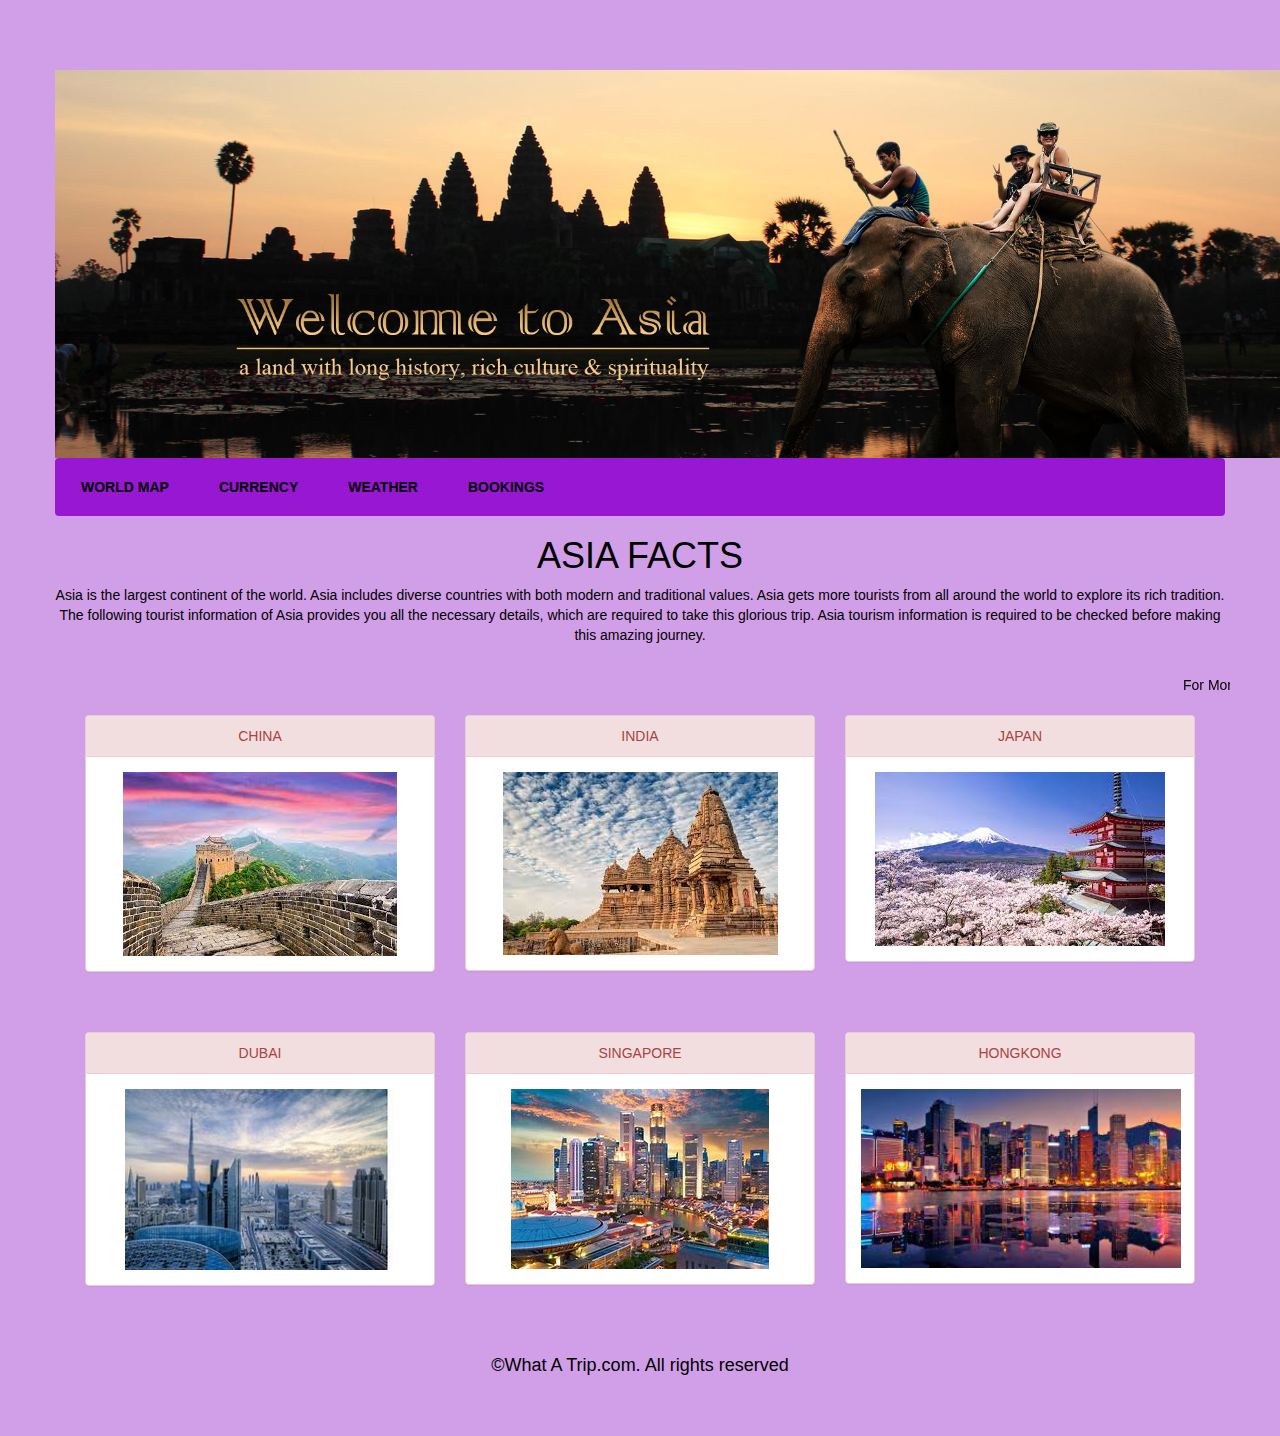
<file: index.html>
<html>
<head>

<title>what a trip.com</title>
<meta charset="UTF-8">
<meta name="viewport" content="width=device-width, initial-scale=1">
<link rel="stylesheet" href="style.css">
<link rel="stylesheet" href="https://maxcdn.bootstrapcdn.com/bootstrap/3.4.1/css/bootstrap.min.css">
<script src="https://ajax.googleapis.com/ajax/libs/jquery/3.5.1/jquery.min.js"></script>
<script src="https://maxcdn.bootstrapcdn.com/bootstrap/3.4.1/js/bootstrap.min.js"></script>
                                                                                                                                                                                                                                                                                                    
</head>

<body>
    <div class= "header">



<div class="row">
<!-- ASIA info. -->
<img src="asia.jpg" width="1240px"  />

<div class="navbar">

<a href="mmap.html"><b>WORLD MAP</b></a>
<a href="https://www.msn.com/en-in/money/currencyconverter" ><b>CURRENCY </b></a>
<a href="badia weather.html"><b>WEATHER</b></a>
<a href="http://www.booking.com/hotels" target="_blank"><b>BOOKINGS </b></a>
    

</div>



<h1>ASIA FACTS</h1>
<p align="center">  Asia is the largest continent of the world. Asia includes diverse countries with both modern and traditional values. Asia gets more tourists from all around the world to explore its rich tradition. The following tourist information of Asia provides you all the necessary details, which are required to take this glorious trip. Asia tourism information is required to be checked before making this amazing journey. </p>


</div>

</body>
<div>

    <marquee>For More Information Or Any Query Contact Us On customercarewhatatrip.com@gmail.com </marquee> 

<div class="row">                                                                                                           
    <div class="col-md-12" >
        <div class="col-md-4"> 
            <div class="panel panel-danger">
                <div class="panel-heading">CHINA</div>
                    <div class="panel-body">
                   <a href="china.html"> <img src="download.jpg" alt="" > </a>
                    </div>
                </div>
            </div>
     

        <div class="col-md-4"> 
            <div class="panel panel-danger">
                <div class="panel-heading">INDIA</div>
                    <div class="panel-body">
                  <a href="india.html"> <img src="india.jpg" alt=""></a>
                    </div>
                </div>
            </div>
     
        
        <div class="col-md-4"> 
            <div class="panel panel-danger">
                <div class="panel-heading">JAPAN</div>
                    <div class="panel-body">
                  <a href="japan.html"> <img src="japan.jpg" alt=""></a> 
                    </div>
                </div>
           
        </div>
                                    
    </div>

</div>

<div class="row">
   <div class="col-md-12">
        <div class="col-md-4">  
            <div class="panel panel-danger"    >
                <div class="panel-heading">DUBAI</div>
                <div class="panel-body">
                   <a href="dubai.html"> <img src="dubai.jpg" width="270px"></a>
                </div>
            </div>

        </div>
    


    
            <div class="col-md-4">  
                <div class="panel panel-danger"    >
                    <div class="panel-heading">SINGAPORE</div>
                    <div class="panel-body">
                     <a href="singapore.html"> <img src="OIP.jfif"alt=""></a> 
                    </div>
                </div>               
        
            </div>
           
        
     
            <div class="col-md-4">  
                <div class="panel panel-danger"    >
                    <div class="panel-heading">HONGKONG</div>
                    <div class="panel-body">
                       <a href="hongkong.html"><img src="hk4k.jpg" width="320px"></a> 
                    </div>
                   
                </div>
        
            </div>
    </div>           

</div>

                                
     
<br />

    <h4>&copy;What A Trip.com. All rights reserved </h4>
</footer>

                                      
</html>
</file>
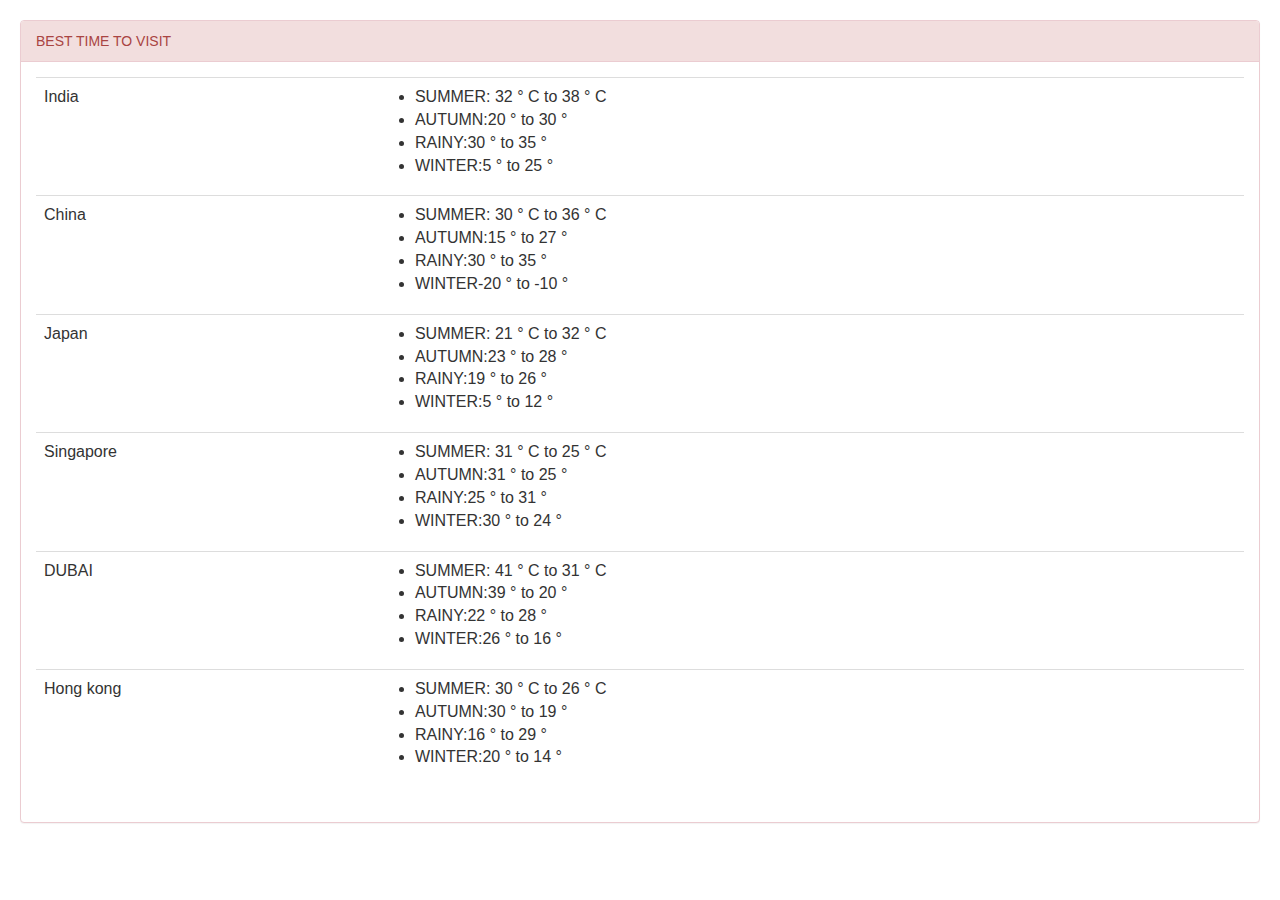
<file: badia weather.html>
<html>
<head>
<title>weather</title>
<meta charset="UTF-8">
<meta name="viewport" content="width=device-width, initial-scale=1">
<link rel="stylesheet" href="style.css">
<link rel="stylesheet" href="https://maxcdn.bootstrapcdn.com/bootstrap/3.4.1/css/bootstrap.min.css">
<script src="https://ajax.googleapis.com/ajax/libs/jquery/3.5.1/jquery.min.js"></script>
<script src="https://maxcdn.bootstrapcdn.com/bootstrap/3.4.1/js/bootstrap.min.js"></script>


</head>
<body>
    
    <div class="row">                                                                                                           
        <div class="col-md-12" >
            <div class="panel panel-danger">
                <div class="panel-heading">BEST TIME TO VISIT</div>
                    <div class="panel-body">
                        <table class="table table-border">
                            
                            <tr>
                                <td>India</td>
                                <td> 
                                            <ul>
                                                <li>SUMMER: 32 &deg; C to 38  &deg; C</li>
                                                <li>AUTUMN:20 &deg; to 30 &deg; </li>
                                                <li>RAINY:30 &deg; to 35 &deg; </li>
                                                <li>WINTER:5 &deg; to 25 &deg; </li>
                                            </ul>


                                </td>
                            </tr>


                            <tr>
                                <td>China</td>
                                <td>                 <ul>
                                    <li>SUMMER: 30 &deg; C to 36  &deg; C</li>
                                    <li>AUTUMN:15 &deg; to 27 &deg; </li>
                                    <li>RAINY:30 &deg; to 35 &deg; </li>
                                    <li>WINTER-20 &deg; to -10 &deg; </li>
                                </ul>


                    </td></td>
                            </tr>
                                
                                
                            <tr>                                    
                                <td>Japan</td>
                                <td>  <ul>
                                    <li>SUMMER: 21 &deg; C to 32  &deg; C</li>
                                    <li>AUTUMN:23 &deg; to 28 &deg; </li>
                                    <li>RAINY:19 &deg; to 26 &deg; </li>
                                    <li>WINTER:5 &deg; to 12 &deg; </li>
                                </ul></td>
                            </tr>

                            <tr>
                                <td>Singapore</td>
                                <td>
                                    <ul>
                                        <li>SUMMER: 31 &deg; C to 25  &deg; C</li>
                                        <li>AUTUMN:31 &deg; to 25 &deg; </li>
                                        <li>RAINY:25 &deg; to 31 &deg; </li>
                                        <li>WINTER:30 &deg; to 24 &deg; </li>
                                    </ul>
                                </td>
                            </tr>
                        

                            <tr>
                            <td>DUBAI</td>
                            <td>
                                <ul>
                                    <li>SUMMER: 41 &deg; C to 31  &deg; C</li>
                                    <li>AUTUMN:39 &deg; to 20 &deg; </li>
                                    <li>RAINY:22 &deg; to 28 &deg; </li>
                                    <li>WINTER:26 &deg; to 16 &deg; </li>
                                </ul>
                            </td>
                            </tr>



                            <tr>
                                <td>Hong kong </td>
                                <td>
                                    <ul>
                                        <li>SUMMER: 30 &deg; C to 26  &deg; C</li>
                                        <li>AUTUMN:30 &deg; to 19 &deg; </li>
                                        <li>RAINY:16 &deg; to 29 &deg; </li>
                                        <li>WINTER:20 &deg; to 14 &deg; </li>
                                    </ul>
                                </td>
                            </tr>
                        </table>
                    </div>
            </div>
        </div>
    </div>






</body>


</html>
</file>
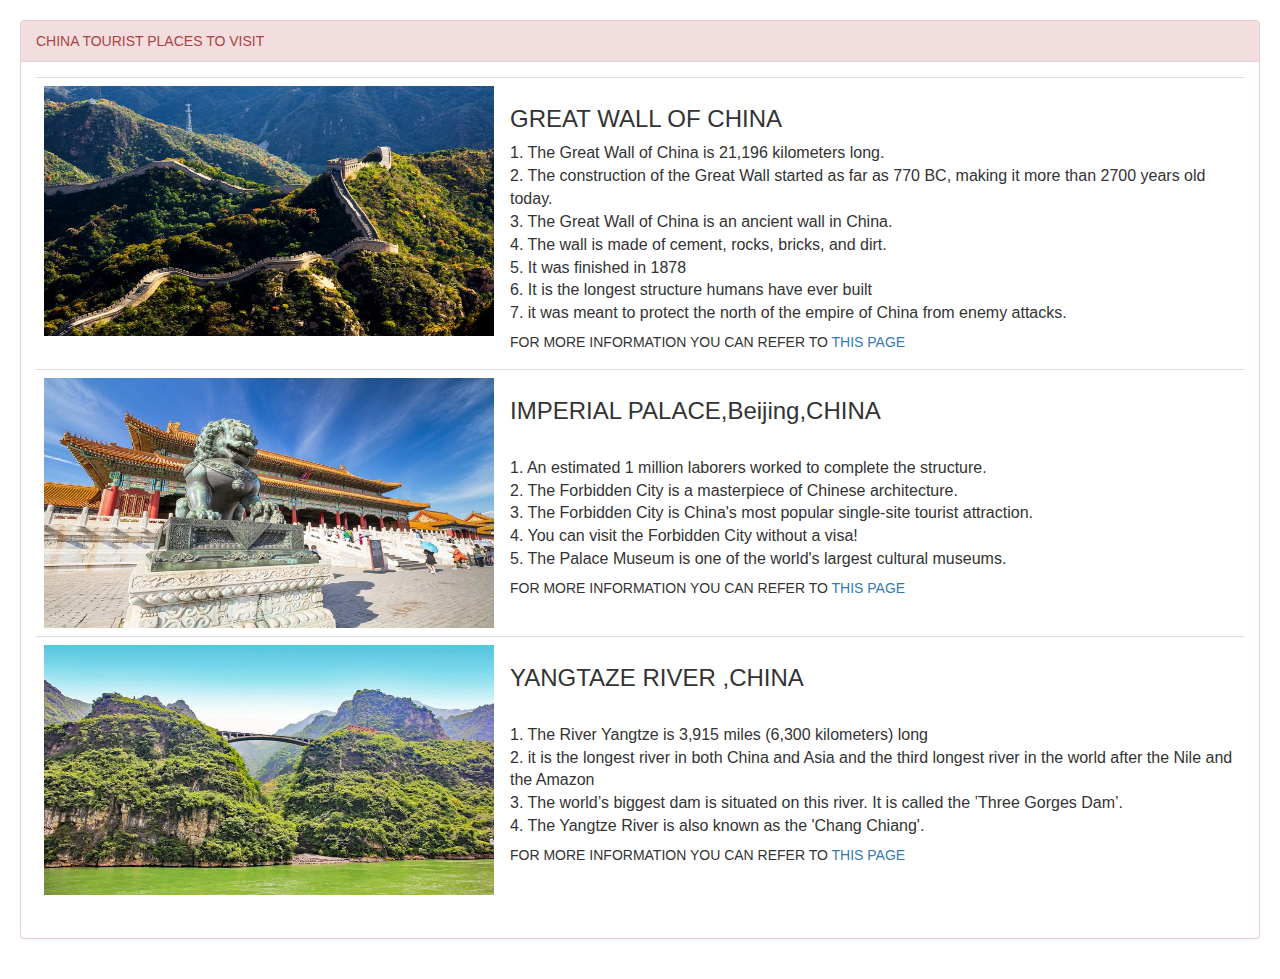
<file: china.html>
<html>
    
    <head>
        <title>
        CHINA PLACES TO VISIT
        </title>

        <meta charset="UTF-8">
        <meta name="viewport" content="width=device-width, initial-scale=1">
        <link rel="stylesheet" href="style.css">
        <link rel="stylesheet" href="https://maxcdn.bootstrapcdn.com/bootstrap/3.4.1/css/bootstrap.min.css">
        <script src="https://ajax.googleapis.com/ajax/libs/jquery/3.5.1/jquery.min.js"></script>
        <script src="https://maxcdn.bootstrapcdn.com/bootstrap/3.4.1/js/bootstrap.min.js"></script>

        
    </head>

<body>
    

    <div class="row">                                                                                                           
        <div class="col-md-12" >
            <div class="panel panel-danger">
                <div class="panel-heading">CHINA TOURIST PLACES TO VISIT</div>
                    <div class="panel-body">
                        <table class="table table-border">
                            <tr>
                            <td><img src="china-great-wall-and-mountain.jpg" width="450px" height="250px"></td>
                            <td><h3>GREAT WALL OF CHINA <br> </h3>1. The Great Wall of China is 21,196 kilometers long.
                                 <br>2. The construction of the Great Wall started as far as 770 BC, making it more than 2700 years old today.
                                  <br>3. The Great Wall of China is an ancient wall in China. <br>4. The wall is made of cement, rocks, bricks,
                                   and dirt. <br>5. It was finished in 1878 <br>6. It is the longest structure humans have ever built
                                    <br>7.  it was meant to protect the north of the empire of China from enemy attacks. <br>  <h5>
                                        <p>FOR MORE INFORMATION YOU CAN REFER TO
                                             <a href="https://en.wikipedia.org/wiki/Great_Wall_of_China"  target="_blank"> THIS PAGE </a>
                                      
                            </p> </h5></td>
                            </tr>
                            
                            <tr>
                            <td><img src="china-top-attractions-forbidden-city-imperial-palace-beijing.jpg" width="450px" height="250px"></td>
                            <td><h3>IMPERIAL PALACE,Beijing,CHINA </h3><br>1. An estimated 1 million laborers worked to complete the structure. <br> 2. The Forbidden City is a masterpiece of Chinese architecture. <br> 3. The Forbidden City is China's most popular single-site tourist attraction. <br> 4. You can visit the Forbidden City without a visa! <br> 5. The Palace Museum is one of the world's largest cultural museums. <br> <H5>FOR MORE INFORMATION YOU CAN REFER TO
                                <a href="https://en.wikipedia.org/wiki/Chinese_palace"  target="_blank">THIS PAGE

                            </a> </p></H5></td>
                            </tr>

                            <tr>
                            <td><img src="china-top-attractions-yangtze-river-three-gorges.jpg" width="450px" height="250px"></td>     
                            <td><h3>YANGTAZE RIVER ,CHINA </h1><br>1. The River Yangtze is 3,915 miles (6,300 kilometers) long <br> 2. it is the longest river in both China and Asia and the third longest river in the world after the Nile and the Amazon <br> 3. The world’s biggest dam is situated on this river. It is called the ’Three Gorges Dam’. <br> 4. The Yangtze River is also known as the 'Chang Chiang'. <br><h5> FOR MORE INFORMATION YOU CAN REFER TO <a href="https://en.wikipedia.org/wiki/Yangtze_River
                                " target="_blank">THIS PAGE
                            </a></h5></td>

                            </tr>

                        
                        </table>
                    </div>
            </div>
        </div>
    </div>

</body>



</html>
</file>
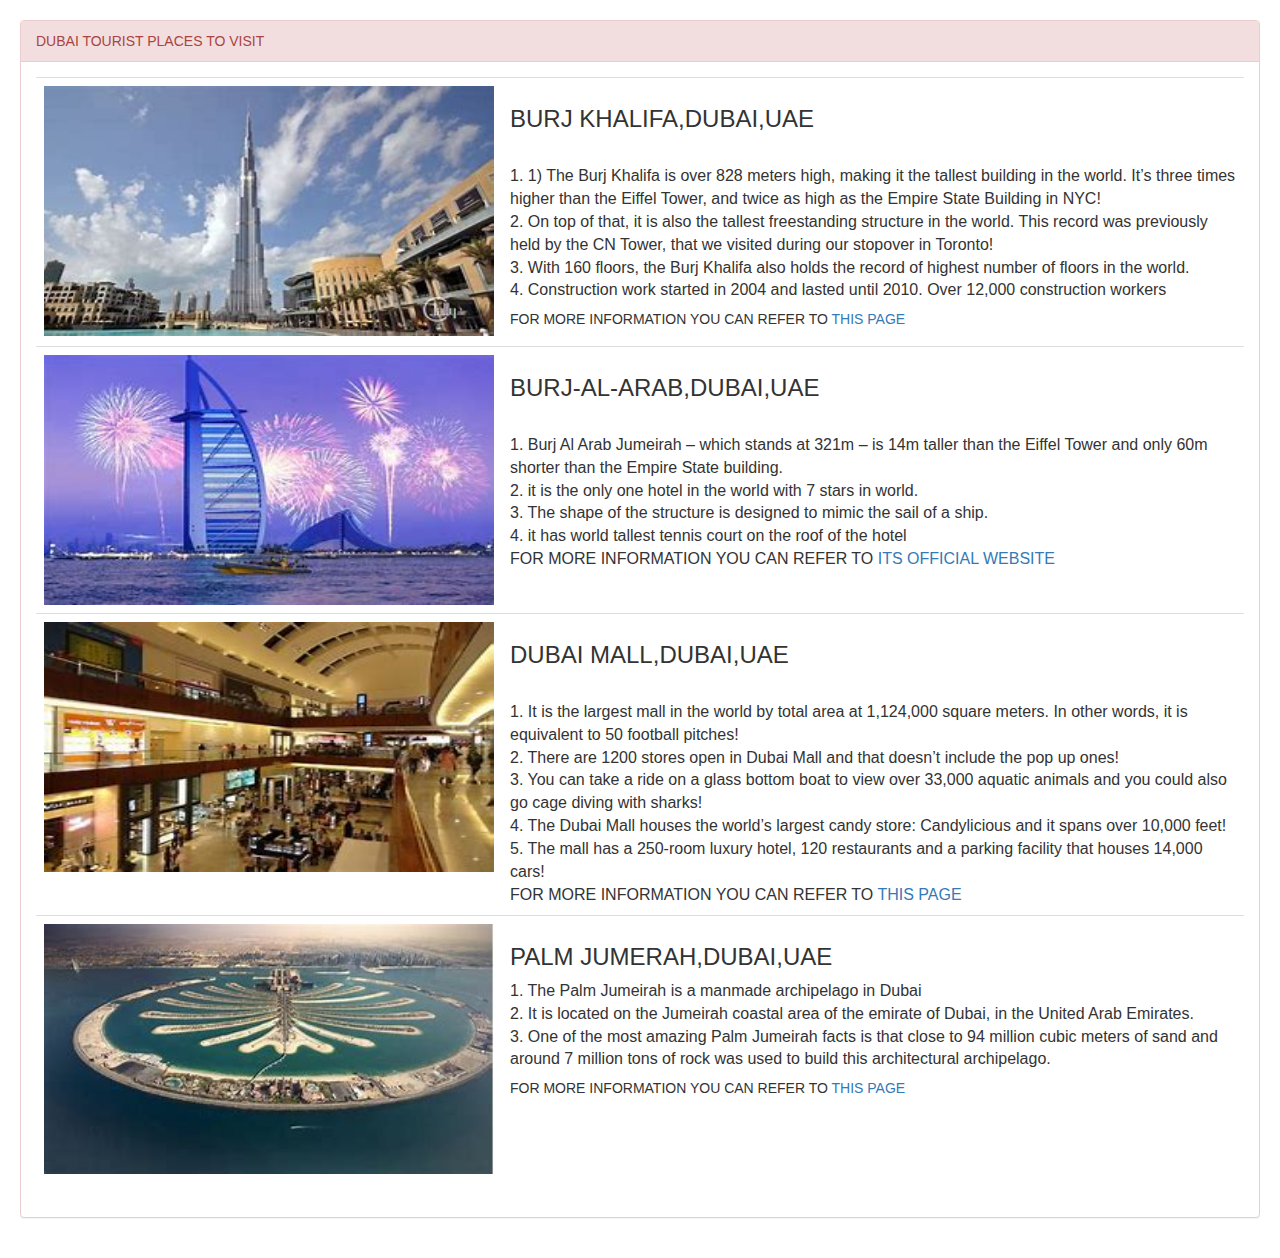
<file: dubai.html>
<html>
    
    <head>
        <title>
        DUBAI PLACES TO VISIT
        </title>

        <meta charset="UTF-8">
        <meta name="viewport" content="width=device-width, initial-scale=1">
        <link rel="stylesheet" href="style.css">
        <link rel="stylesheet" href="https://maxcdn.bootstrapcdn.com/bootstrap/3.4.1/css/bootstrap.min.css">
        <script src="https://ajax.googleapis.com/ajax/libs/jquery/3.5.1/jquery.min.js"></script>
        <script src="https://maxcdn.bootstrapcdn.com/bootstrap/3.4.1/js/bootstrap.min.js"></script>

        
    </head>

<body>
    

    <div class="row">                                                                                                           
        <div class="col-md-12" >
            <div class="panel panel-danger">
                <div class="panel-heading">DUBAI TOURIST PLACES TO VISIT</div>
                    <div class="panel-body">
                        <table class="table table-border">
                            <tr>
                            <td><img src="khalifa.jpg" width="450px" height="250px"></td>
                            <td><h3>BURJ KHALIFA,DUBAI,UAE <br> </h3> <br>1. 1) The Burj Khalifa is over 828 meters high, making it the tallest building in the world. It’s three times higher than the Eiffel Tower, and twice as high as the Empire State Building in NYC! <br>2. On top of that, it is also the tallest freestanding structure in the world. This record was previously held by the CN Tower, that we visited during our stopover in Toronto! <br>3. With 160 floors, the Burj Khalifa also holds the record of highest number of floors in the world. <br>4. Construction work started in 2004 and lasted until 2010. Over 12,000 construction workers <br> <h5> FOR MORE INFORMATION YOU CAN REFER TO <a href="https://en.wikipedia.org/wiki/Burj_Khalifa
                                " target="_blank">THIS PAGE</a> </h5> </td>
                            </tr>
                            
                            <tr>
                            <td><img src="burj al arab.jpg" width="450px" height="250px"></td>
                            <td><h3>BURJ-AL-ARAB,DUBAI,UAE </h3><br>1. Burj Al Arab Jumeirah – which stands at 321m – is 14m taller than the Eiffel Tower and only 60m shorter than the Empire State building. <br>2. it is the only one hotel in the world with 7 stars in world. <br>3. The shape of the structure is designed to mimic the sail of a ship. <br>4. it has world tallest tennis court on the roof of the hotel <br>FOR MORE INFORMATION YOU CAN REFER TO <a href="https://www.jumeirah.com/en/stay/dubai/burj-al-arab-jumeirah
                                " target="_blank"  >ITS OFFICIAL WEBSITE</a></td>
                            </tr>

                            <tr>
                            <td><img src="dubai mall.jpg" width="450px" height="250px"></td>     
                            <td><h3>DUBAI MALL,DUBAI,UAE</h3> <br>1. It is the largest mall in the world by total area at 1,124,000 square meters. In other words, it is equivalent to 50 football pitches! <br>2. There are 1200 stores open in Dubai Mall and that doesn’t include the pop up ones! <br>3. You can take a ride on a glass bottom boat to view over 33,000 aquatic animals and you could also go cage diving with sharks! <br>4. The Dubai Mall houses the world’s largest candy store: Candylicious and it spans over 10,000 feet! <br> 5. The mall has a 250-room luxury hotel, 120 restaurants and a parking facility that houses 14,000 cars! <br> FOR MORE INFORMATION YOU CAN REFER TO <a href="https://en.wikipedia.org/wiki/The_Dubai_Mall
                                " target="_blank" > THIS PAGE</a>
                            </td>

                            </tr>

                            <tr>
                            <td><img src="palm jumerah].jpg" width="450px" height="250px"></td>
                            <td><h3>PALM JUMERAH,DUBAI,UAE</h3>1. The Palm Jumeirah is a manmade archipelago in Dubai <br>2.  It is located on the Jumeirah coastal area of the emirate of Dubai, in the United Arab Emirates. <br>3. One of the most amazing Palm Jumeirah facts is that close to 94 million cubic meters of sand and around 7 million tons of rock was used to build this architectural archipelago. <br> <h5>FOR MORE INFORMATION YOU CAN REFER TO <a href="https://en.wikipedia.org/wiki/Palm_Jumeirah
                                " target="_blank" > THIS PAGE </a></h5>  </td> 
                            </tr>
                        </table>
                    </div>
            </div>
        </div>
    </div>

</body>



</html>
</file>
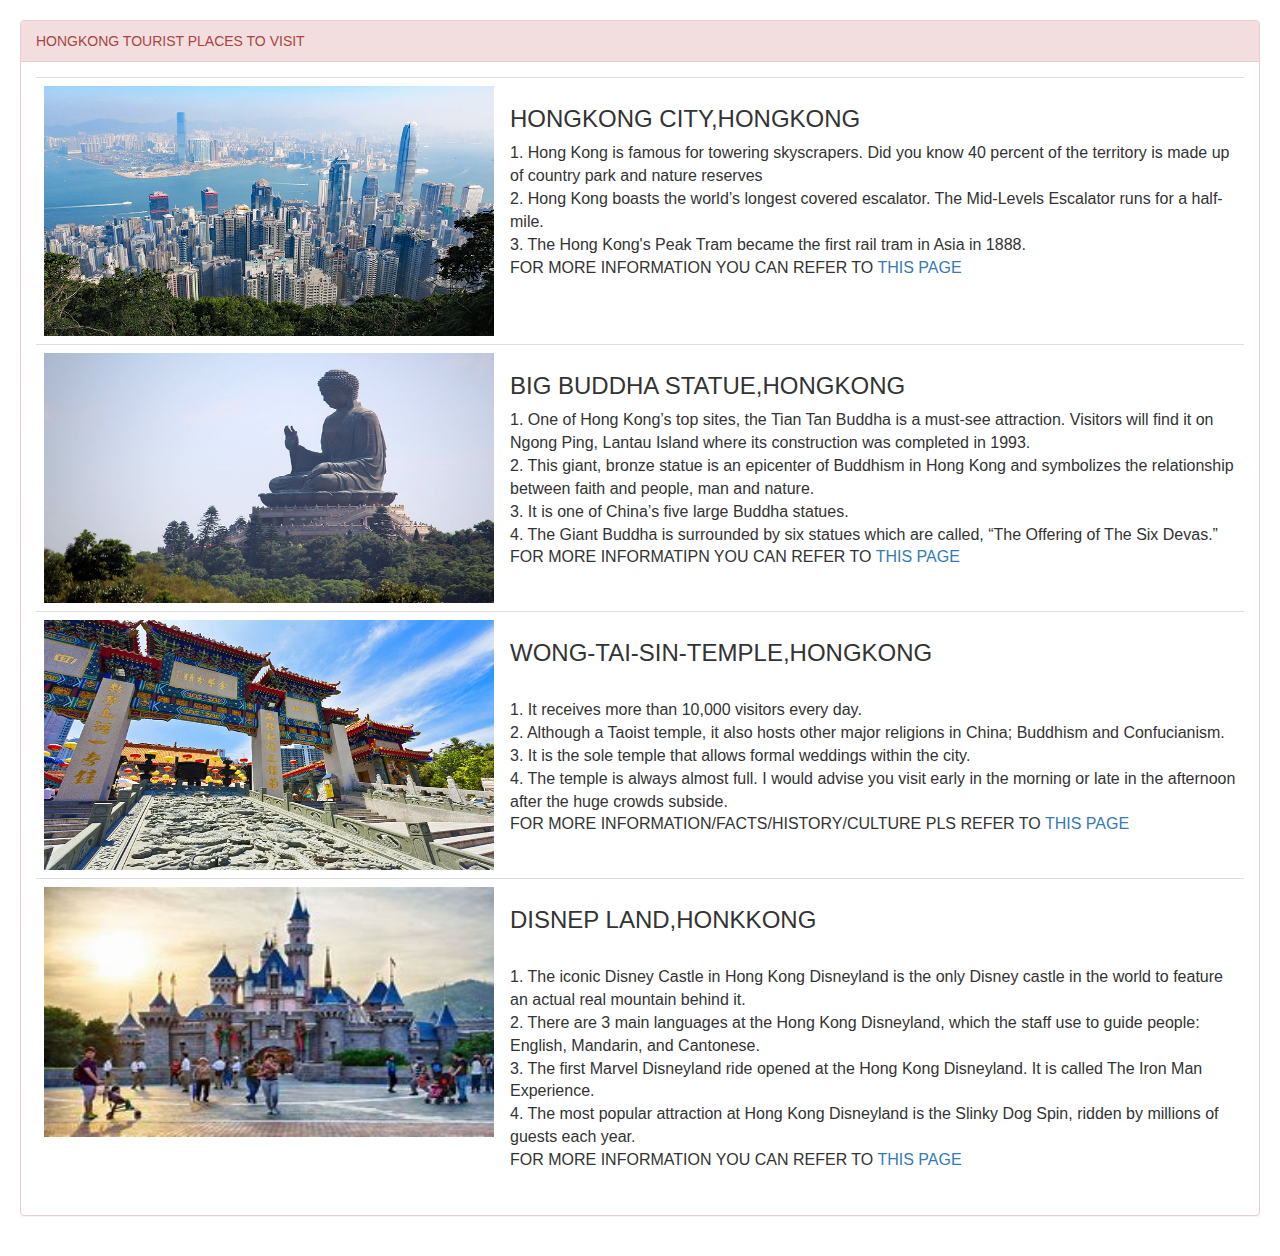
<file: hongkong.html>
<html>
    
    <head>
        <title>
        HONGKONG PLACES TO VISIT
        </title>

        <meta charset="UTF-8">
        <meta name="viewport" content="width=device-width, initial-scale=1">
        <link rel="stylesheet" href="style.css">
        <link rel="stylesheet" href="https://maxcdn.bootstrapcdn.com/bootstrap/3.4.1/css/bootstrap.min.css">
        <script src="https://ajax.googleapis.com/ajax/libs/jquery/3.5.1/jquery.min.js"></script>
        <script src="https://maxcdn.bootstrapcdn.com/bootstrap/3.4.1/js/bootstrap.min.js"></script>

        
    </head>

<body>
    

    <div class="row">                                                                                                           
        <div class="col-md-12" >
            <div class="panel panel-danger">
                <div class="panel-heading">HONGKONG TOURIST PLACES TO VISIT</div>
                    <div class="panel-body">
                        <table class="table table-border">
                            <tr>
                            <td><img src="hong-kong-attractions-victoria-peak-view-over-harbor.jpg" width="450px" height="250px"></td>
                            <td><h3>HONGKONG CITY,HONGKONG<br> </h3>1. Hong Kong is famous for towering skyscrapers. Did you know 40 percent of the territory is made up of country park and nature reserves <br>2. Hong Kong boasts the world’s longest covered escalator. The Mid-Levels Escalator runs for a half-mile. <br>3. The Hong Kong's Peak Tram became the first rail tram in Asia in 1888. <br>FOR MORE INFORMATION YOU CAN REFER TO <a href="https://en.wikipedia.org/wiki/Hong_Kong" target="_blank"> THIS PAGE</a></td>
                            </tr>
                            
                            <tr>
                            <td><img src="hong-kong-attractions-big-buddha-and-forest.jpg" width="450px" height="250px"></td>
                            <td><h3>BIG BUDDHA STATUE,HONGKONG</h3>1. One of Hong Kong’s top sites, the Tian Tan Buddha is a must-see attraction. Visitors will find it on Ngong Ping, Lantau Island where its construction was completed in 1993. <br> 2. This giant, bronze statue is an epicenter of Buddhism in Hong Kong and symbolizes the relationship between faith and people, man and nature. <br>3. It is one of China’s five large Buddha statues. <br>4. The Giant Buddha is surrounded by six statues which are called, “The Offering of The Six Devas.” <br>FOR MORE INFORMATIPN YOU CAN REFER TO <a href="https://sublimechina.com/attraction/giant-buddha/" target="_blank">THIS PAGE</a></td>
                            </tr>

                            <tr>
                            <td><img src="hong-kong-wong-tai-sin-temple.jpg" width="450px" height="250px"></td>     
                            <td><h3>WONG-TAI-SIN-TEMPLE,HONGKONG</h3><br>1. It receives more than 10,000 visitors every day. <br>2. Although a Taoist temple, it also hosts other major religions in China; Buddhism and Confucianism. <br>3. It is the sole temple that allows formal weddings within the city. <br>4.  The temple is always almost full. I would advise you visit early in the morning or late in the afternoon after the huge crowds subside. <br>FOR MORE INFORMATION/FACTS/HISTORY/CULTURE PLS REFER TO <a href="https://sublimechina.com/attraction/wong-tai-sin-temple/" target="_blank">THIS PAGE</a></td>

                            </tr>

                            <tr>
                            <td><img src="OIP (1).jfif" width="450px" height="250px"></td>
                            <td><h3>DISNEP LAND,HONKKONG</h3><br>1. The iconic Disney Castle in Hong Kong Disneyland is the only Disney castle in the world to feature an actual real mountain behind it. <br>2. There are 3 main languages at the Hong Kong Disneyland, which the staff use to guide people: English, Mandarin, and Cantonese. <br>3. The first Marvel Disneyland ride opened at the Hong Kong Disneyland. It is called The Iron Man Experience. <br>4. The most popular attraction at Hong Kong Disneyland is the Slinky Dog Spin, ridden by millions of guests each year. <br>FOR MORE INFORMATION YOU CAN REFER TO <a href="https://sublimechina.com/attraction/hong-kong-disneyland-park/" target="_blank">THIS PAGE</a>

                            </td> 
                            </tr>
                        </table>
                    </div>
            </div>
        </div>
    </div>

</body>



</html>
</file>
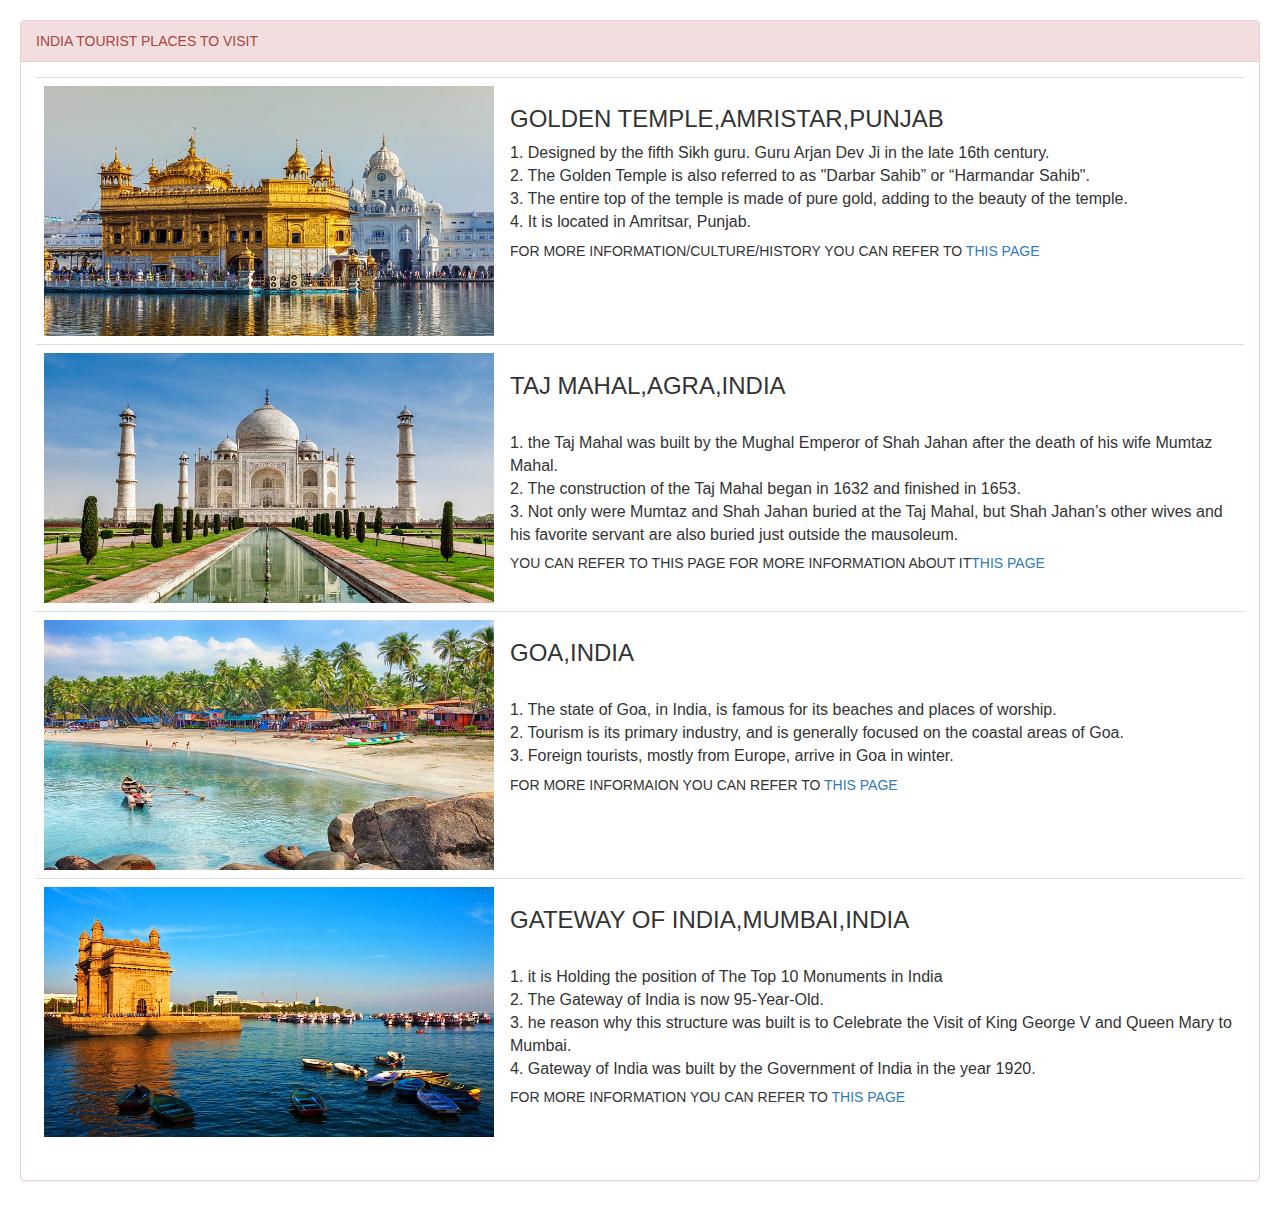
<file: india.html>
<html>
    
    <head>
        <title>
        INDIA PLACES TO VISIT
        </title>

        <meta charset="UTF-8">
        <meta name="viewport" content="width=device-width, initial-scale=1">
        <link rel="stylesheet" href="style.css">
        <link rel="stylesheet" href="https://maxcdn.bootstrapcdn.com/bootstrap/3.4.1/css/bootstrap.min.css">
        <script src="https://ajax.googleapis.com/ajax/libs/jquery/3.5.1/jquery.min.js"></script>
        <script src="https://maxcdn.bootstrapcdn.com/bootstrap/3.4.1/js/bootstrap.min.js"></script>

        
    </head>

<body>
    

    <div class="row">                                                                                                           
        <div class="col-md-12" >
            <div class="panel panel-danger">
                <div class="panel-heading">INDIA TOURIST PLACES TO VISIT</div>
                    <div class="panel-body">
                        <table class="table table-border">
                            <tr>
                            <td><img src="india-top-attractions-harmandir-sahib.jpg" width="450px" height="250px"></td>
                            <td><h3>GOLDEN TEMPLE,AMRISTAR,PUNJAB <br> </h3>1. Designed by the fifth Sikh guru. Guru Arjan Dev Ji in the late 16th century. <br> 2. The Golden Temple is also referred to as "Darbar Sahib” or “Harmandar Sahib". <br>3. The entire top of the temple is made of pure gold, adding to the beauty of the temple. <br> 4.  It is located in Amritsar, Punjab. <br><h5>FOR MORE INFORMATION/CULTURE/HISTORY YOU CAN REFER TO  <a href="https://en.wikipedia.org/wiki/Golden_Temple
                                "target="_blank">THIS PAGE</h5>
                            </a></a></td>
                            </tr>
                            
                            <tr>
                            <td><img src="india-top-attractions-taj-mahal.jpg" width="450px" height="250px"></td>
                            <td><h3> TAJ MAHAL,AGRA,INDIA </h3> <br> 1.  the Taj Mahal was built by the Mughal Emperor of Shah Jahan after the death of his wife Mumtaz Mahal. <br> 2. The construction of the Taj Mahal began in 1632 and finished in 1653. <br> 3. Not only were Mumtaz and Shah Jahan buried at the Taj Mahal, but Shah Jahan’s other wives and his favorite servant are also buried just outside the mausoleum. <br> <h5>YOU CAN REFER TO THIS PAGE FOR MORE INFORMATION AbOUT IT<a href="https://en.wikipedia.org/wiki/Taj_Mahal
                                " target="_blank">THIS PAGE</h5>
                            </a> 

                            </td>
                            </tr>

                            <tr>
                            <td><img src="india-top-attractions-goa-beaches.jpg" width="450px" height="250px"></td>     
                            <td><h3>GOA,INDIA </h3><br>1. The state of Goa, in India, is famous for its beaches and places of worship. <br>2. Tourism is its primary industry, and is generally focused on the coastal areas of Goa. <br>3.  Foreign tourists, mostly from Europe, arrive in Goa in winter. <br> <h5>FOR MORE INFORMAION YOU CAN REFER TO <a href="http://en.wikipedia.org/wiki/Tourism_in_Goa" target="_blank">THIS PAGE</a> </h5></td>

                            </tr>

                           

                            
                        </tr>

                        <tr>
                        <td><img src="india-top-attractions-gateway-india.jpg" width="450px" height="250px"></td>
                        <td><h3> GATEWAY OF INDIA,MUMBAI,INDIA</h3> <br>1. it is Holding the position of The Top 10 Monuments in India <br>2. The Gateway of India is now 95-Year-Old. <br> 3. he reason why this structure was built is to Celebrate the Visit of King George V and Queen Mary to Mumbai. <br>4. Gateway of India was built by the Government of India in the year 1920. <br><h5>FOR MORE INFORMATION YOU CAN REFER TO 
                            <a href="https://en.wikipedia.org/wiki/Gateway_of_India
                            " target="_blank" >THIS PAGE
                        </a></h5></td> 
                        </tr>
                        </table>
                    </div>
            </div>
        </div>
    </div>

</body>



</html>
</file>
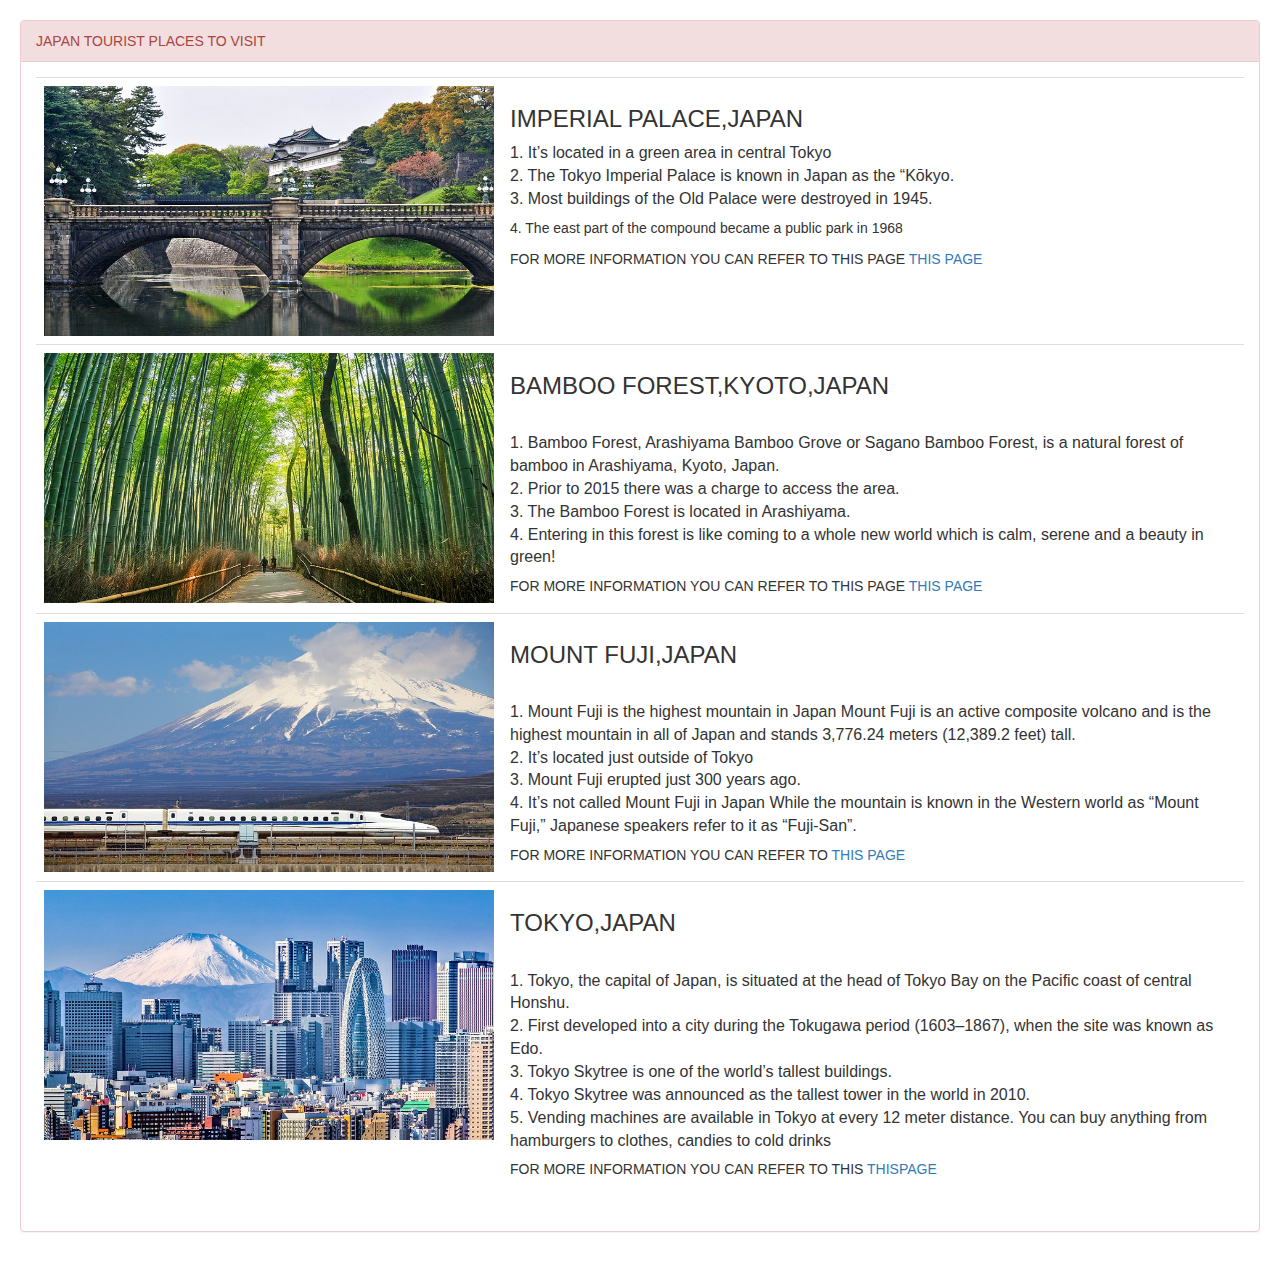
<file: japan.html>
<html>
    
    <head>
        <title>
        JAPAN PLACES TO VISIT
        </title>

        <meta charset="UTF-8">
        <meta name="viewport" content="width=device-width, initial-scale=1">
        <link rel="stylesheet" href="style.css">
        <link rel="stylesheet" href="https://maxcdn.bootstrapcdn.com/bootstrap/3.4.1/css/bootstrap.min.css">
        <script src="https://ajax.googleapis.com/ajax/libs/jquery/3.5.1/jquery.min.js"></script>
        <script src="https://maxcdn.bootstrapcdn.com/bootstrap/3.4.1/js/bootstrap.min.js"></script>

        
    </head>

<body>
    

    <div class="row">                                                                                                           
        <div class="col-md-12" >
            <div class="panel panel-danger">
                <div class="panel-heading">JAPAN TOURIST PLACES TO VISIT</div>
                    <div class="panel-body">
                        <table class="table table-border">
                            <tr>
                            <td><img src="japan-attractions-imperial-palace.jpg" width="450px" height="250px"></td>
                            <td><h3>IMPERIAL PALACE,JAPAN <br> </h3>1. It’s located in a green area in central Tokyo <br>2. The Tokyo Imperial Palace is known in Japan as the “Kōkyo. <br>3. Most buildings of the Old Palace were destroyed in 1945. <br> <h5> 4. The east part of the compound became a public park in 1968 <br> <br> FOR MORE INFORMATION YOU CAN REFER TO THIS PAGE <a href="https://en.wikipedia.org/wiki/Tokyo_Imperial_Palace
                                " target="_blank">  THIS PAGE </a> </h5> </td>
                            </tr>
                            
                            <tr>
                            <td><img src="japan-attractions-kyoto.jpg" width="450px" height="250px"></td>
                            <td><h3>BAMBOO FOREST,KYOTO,JAPAN</h3> <br>1. Bamboo Forest, Arashiyama Bamboo Grove or Sagano Bamboo Forest, is a natural forest of bamboo in Arashiyama, Kyoto, Japan. <br>2. Prior to 2015 there was a charge to access the area. <br>3. The Bamboo Forest is located in Arashiyama. <br>4. Entering in this forest is like coming to a whole new world which is calm, serene and a beauty in green! <br> <h5>  FOR MORE INFORMATION YOU CAN REFER TO THIS PAGE <a href="https://en.wikipedia.org/wiki/Bamboo_Forest_(Kyoto,_Japan)
                                " target="_blank">THIS PAGE </a> </h5> </td>
                            </tr>

                            <tr>
                            <td><img src="japan-attractions-mount-fuji.jpg" width="450px" height="250px"></td>     
                            <td><h3>MOUNT FUJI,JAPAN</h3> <br>1. Mount Fuji is the highest mountain in Japan
                                Mount Fuji is an active composite volcano and is the highest mountain in all of Japan and stands 3,776.24 meters (12,389.2 feet) tall. <br>2. It’s located just outside of Tokyo <br>3. Mount Fuji erupted just 300 years ago. <br>4. It’s not called Mount Fuji in Japan
                                While the mountain is known in the Western world as “Mount Fuji,” Japanese speakers refer to it as “Fuji-San”. <br> <h5>  FOR MORE INFORMATION YOU  CAN REFER TO <a href="https://en.wikipedia.org/wiki/Mount_Fuji
                                " target="_blank">THIS PAGE</a></h5> </td>

                            </tr>

                            <tr>
                            <td><img src="japan-best-cities-tokyo.jpg" width="450px" height="250px"></td>
                            <td><h3>TOKYO,JAPAN</h3> <br>1. Tokyo, the capital of Japan, is situated at the head of Tokyo Bay on the Pacific coast of central Honshu. <br> 2. First developed into a city during the Tokugawa period (1603–1867), when the site was known as Edo. <br>3. Tokyo Skytree is one of the world’s tallest buildings. <br>4. Tokyo Skytree was announced as the tallest tower in the world in 2010. <br>5. Vending machines are available in Tokyo at every 12 meter distance. You can buy anything from hamburgers to clothes, candies to cold drinks <br><h5>FOR MORE INFORMATION YOU CAN REFER TO THIS <a href="https://en.wikipedia.org/wiki/Tokyo
                                " target="_blank">THISPAGE</a></h5> </td> 
                            </tr>
                        </table>
                    </div>
            </div>
        </div>
    </div>

</body>



</html>
</file>
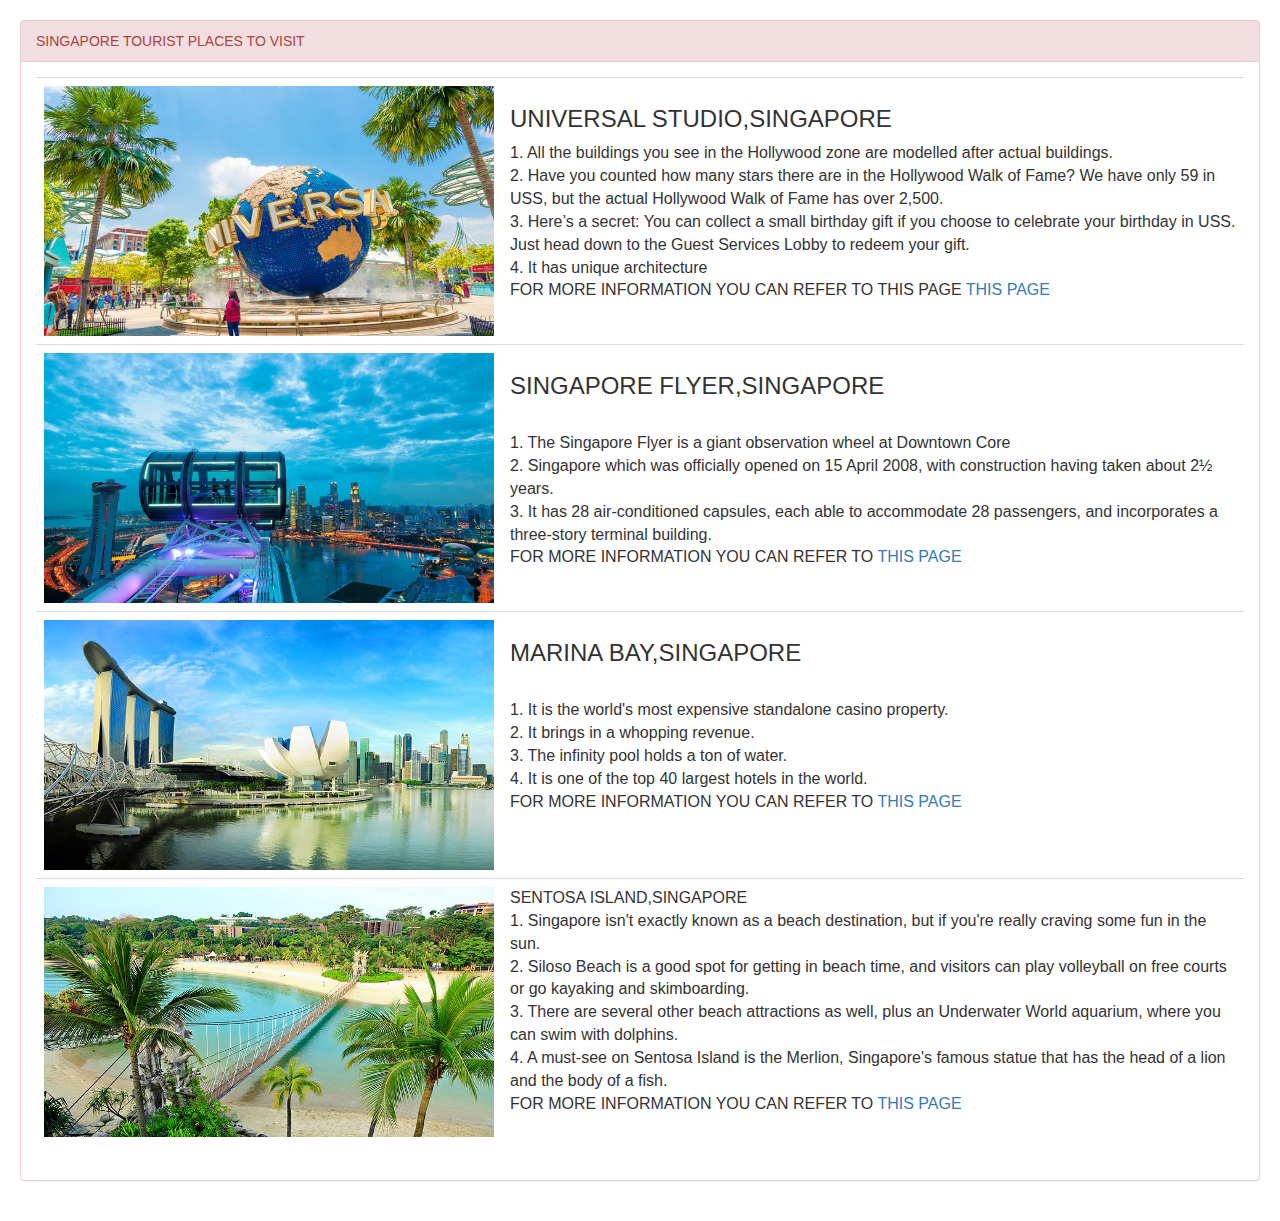
<file: singapore.html>
<html>
    
    <head>
        <title>
        SINGAPORE PLACES TO VISIT
        </title>

        <meta charset="UTF-8">
        <meta name="viewport" content="width=device-width, initial-scale=1">
        <link rel="stylesheet" href="style.css">
        <link rel="stylesheet" href="https://maxcdn.bootstrapcdn.com/bootstrap/3.4.1/css/bootstrap.min.css">
        <script src="https://ajax.googleapis.com/ajax/libs/jquery/3.5.1/jquery.min.js"></script>
        <script src="https://maxcdn.bootstrapcdn.com/bootstrap/3.4.1/js/bootstrap.min.js"></script>

        
    </head>

<body>
    

    <div class="row">                                                                                                           
        <div class="col-md-12" >
            <div class="panel panel-danger">
                <div class="panel-heading">SINGAPORE TOURIST PLACES TO VISIT</div>
                    <div class="panel-body">
                        <table class="table table-border">
                            <tr>
                            <td><img src="1526379020_shutterstock_266519120.jpg.jpg" width="450px" height="250px"></td>
                            <td><h3>UNIVERSAL  STUDIO,SINGAPORE<br> </h3>1. All the buildings you see in the Hollywood zone are modelled after actual buildings. <br>2. Have you counted how many stars there are in the Hollywood Walk of Fame? We have only 59 in USS, but the actual Hollywood Walk of Fame has over 2,500. <br>3. Here’s a secret: You can collect a small birthday gift if you choose to celebrate your birthday in USS. Just head down to the Guest Services Lobby to redeem your gift. <br>4. It has unique architecture <br>FOR MORE INFORMATION YOU CAN REFER TO THIS PAGE <a href="https://en.wikipedia.org/wiki/Universal_Studios_Singapore" target="_blank">THIS PAGE</a></td>
                            </tr>
                            
                            <tr>
                            <td><img src="1526379880_shutterstock_171798233.jpg.jpg" width="450px" height="250px"></td>
                            <td><h3>SINGAPORE FLYER,SINGAPORE </h3><br> 1. The Singapore Flyer is a giant observation wheel at Downtown Core <br>2.  Singapore which was officially opened on 15 April 2008, with construction having taken about 2½ years. <br>3. It has 28 air-conditioned capsules, each able to accommodate 28 passengers, and incorporates a three-story terminal building. <br>FOR MORE INFORMATION YOU CAN REFER TO <a href="https://en.wikipedia.org/wiki/Singapore_Flyer" target="_blank">THIS PAGE</a></td>
                            </tr>

                            <tr>
                            <td><img src="singapore-marina-bay-sands.jpg" width="450px" height="250px"></td>     
                            <td> <h3>MARINA BAY,SINGAPORE</h3><br>1. It is the world's most expensive standalone casino property. <br>2. It brings in a whopping revenue. <br>3. The infinity pool holds a ton of water. <br>4. It is one of the top 40 largest hotels in the world. <br>FOR MORE  INFORMATION YOU CAN REFER TO <a href="https://en.wikipedia.org/wiki/Marina_Bay_Sands" target="_blank">THIS PAGE</a> </td>

                            </tr>

                            <tr>
                            <td><img src="singapore-sentosa-op.jpg" width="450px" height="250px"></td>
                            <td>SENTOSA ISLAND,SINGAPORE <br>1. Singapore isn't exactly known as a beach destination, but if you're really craving some fun in the sun. <br>2. Siloso Beach is a good spot for getting in beach time, and visitors can play volleyball on free courts or go kayaking and skimboarding. <br>3. There are several other beach attractions as well, plus an Underwater World aquarium, where you can swim with dolphins. <br>4. A must-see on Sentosa Island is the Merlion, Singapore's famous statue that has the head of a lion and the body of a fish. <br>FOR MORE INFORMATION YOU CAN REFER TO <a href="https://en.wikipedia.org/wiki/Sentosa" target="_blank">THIS PAGE</a></td> 
                            </tr>
                        </table>
                    </div>
            </div>
        </div>
    </div>

</body>



</html>
</file>
<file: style.css>
*{
box-sizing: border-box;
}

body{
margin: 5px;  
  
}


.header{
    padding: 50px;
    text-align: center;
    background: #d19fe8;
    color: #000;
}
.navbar {
    overflow:hidden;
    background-color:#9717d3;
    border-color: blue;
    border-style: solid;
}
.navbar a{
float: left;
display: block;
color: black;
text-align: justify;
padding: 18px 25px;
border-color: blue;
}
.navbar a:hover{
  background-color: #9fe8d1;
color:palevioletred;

}
.row{
flex: auto;
padding: 20px
} 


.h1 {
font-family: "Lucida Console", "Courier New", monospace;
}
</file>
